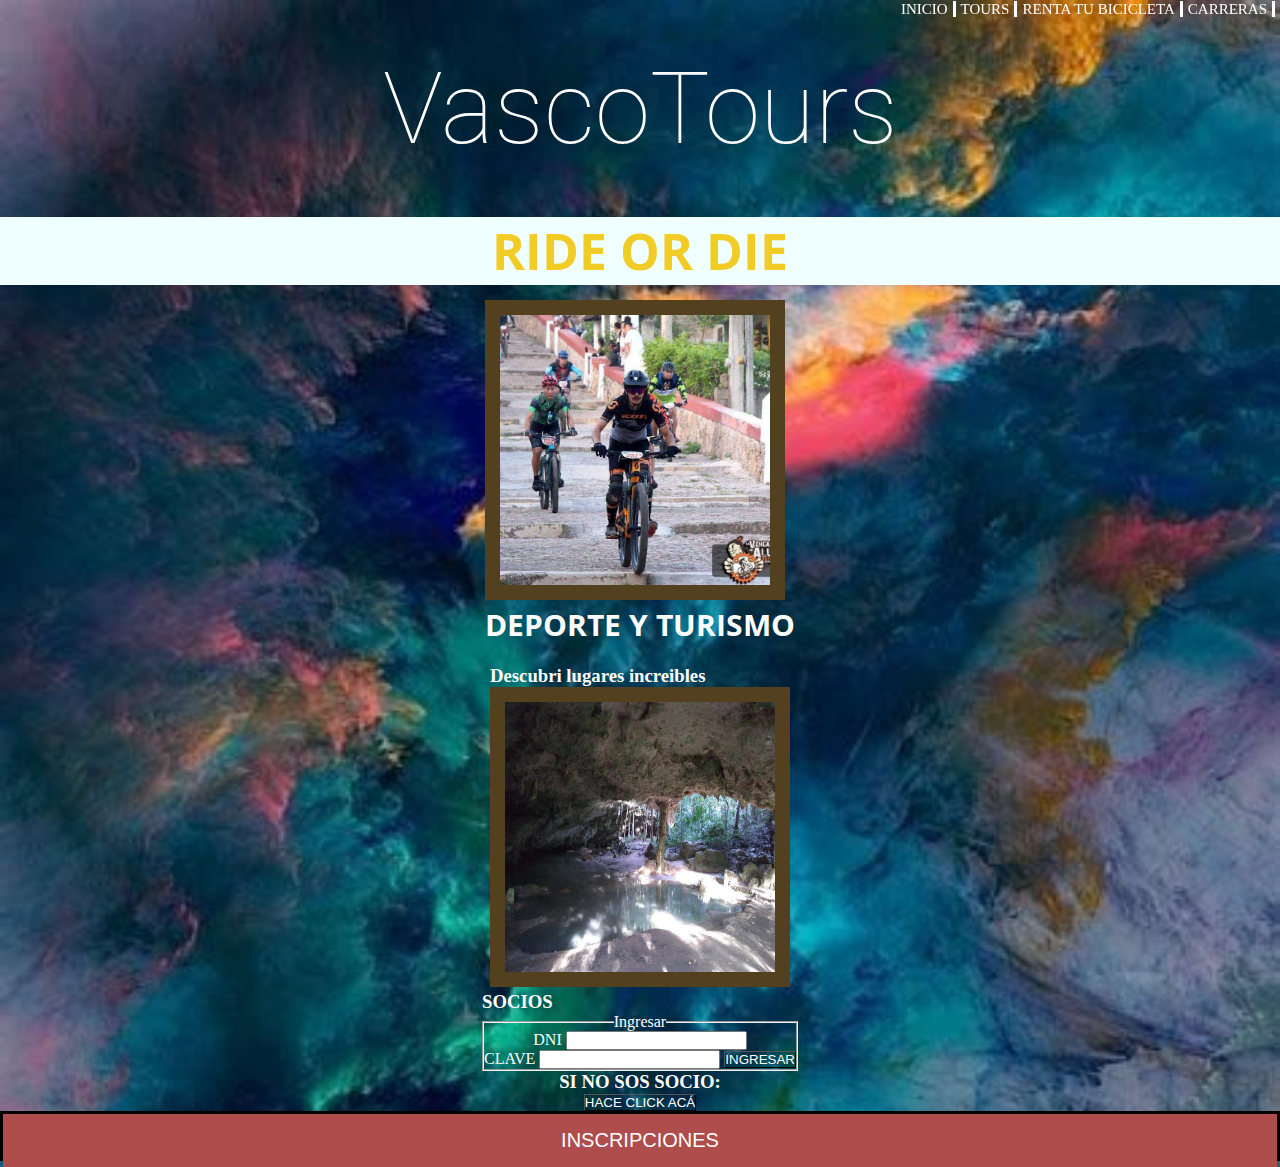
<file: index.html>
<!DOCTYPE html>
<html lang="en">
<head>
    <link rel="stylesheet" href="style.css">
    <meta charset="UTF-8">
    <meta http-equiv="X-UA-Compatible" content="IE=edge">
    <meta name="viewport" content="width=device-width, initial-scale=1.0">
    <title>VASCO TOURS</title>
    <link
    rel="stylesheet"
    href="https://cdnjs.cloudflare.com/ajax/libs/animate.css/4.1.1/animate.min.css">
</head>
<body class="fondo">

<div class="gridContainer">
    <header> 
        <nav> 
            <ul id="nav">
                <li><a href="index.html">INICIO</a></li>
                <li><a href="pages/tours.html">TOURS</a></li>
                <li><a href="pages/renta.html">RENTA TU BICICLETA</a></li>
                <li><a href="pages/carreras.html">CARRERAS</a></li>
            </ul>
        </nav>
        
        <h1>VascoTours</h1> 
        
        <h2 id="subtitulo">RIDE OR DIE</h2>
        

       
    </header>


    <main class="centro">
        <section>
           
            <img class="imagenindex"src="IMAGENES/vascobici.jpg">


           <h2 class="animate__animated animate__flash subtitulo" >DEPORTE Y TURISMO</h2>
        </section>

        <section >
            
                <h3 >Descubri lugares increibles</h3>
            
                <img class="imagenindex" src="IMAGENES/cenote1.jpg" >
                    
         </section>

        <section >

        <h3>SOCIOS</h3>
        <article>
         <form>
            
        <fieldset>
            <legend aling="center">Ingresar</legend>
            
                <label>DNI</label>
                <input  class="form__buttom" type="text"> 
                <br>
                 <label>CLAVE</label>
                <input type="pasword"> <button type="submit" class="buttonstyle">INGRESAR</button>
        </fieldset>
        <h3>SI NO SOS SOCIO:</h3>
        <button type="submit" class="buttonstyle">HACE CLICK ACÁ</button>
         </form>

            </article>
        </section>
        
    </main>

    
    <footer>
        
        <button id="buttonfooter"><a href="pages/inscripciones.html">INSCRIPCIONES</a></button>
    </footer>


    </body>
    </html>
</file>
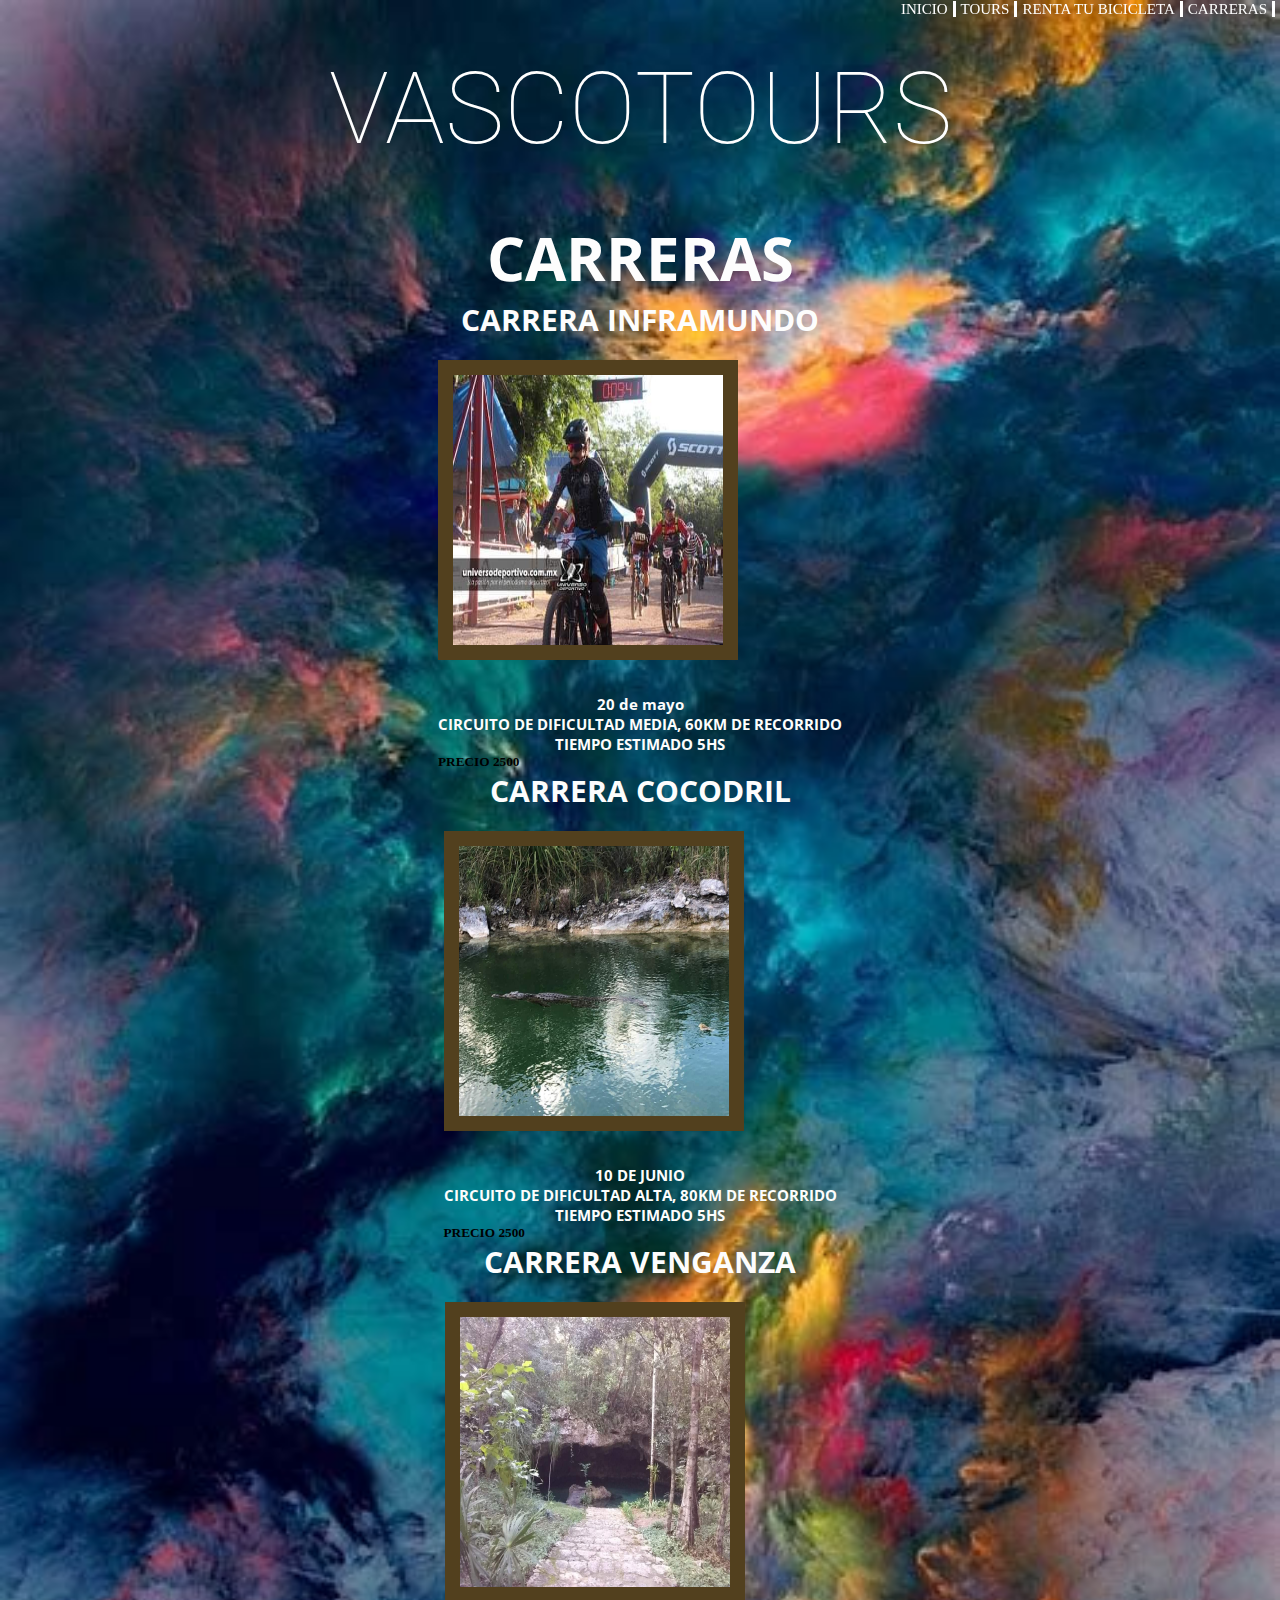
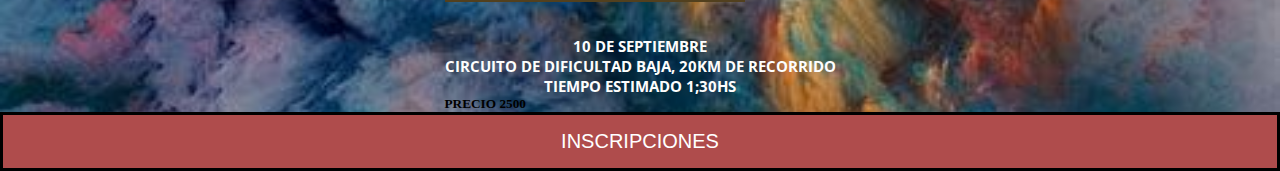
<file: pages/carreras.html>
<!DOCTYPE html>
<html lang="en">
<head>
    <meta charset="UTF-8">
    <meta http-equiv="X-UA-Compatible" content="IE=edge">
    <meta name="viewport" content="width=device-width, initial-scale=1.0">
    <link rel="stylesheet" href="../style.css">

    <title>VASCO TOURS</title>
</head>
<body  class="fondo" >
    <header> 
         
        <nav> 
            <ul id="nav">
                <li><a href="../index.html">INICIO</a></li>
                <li><a href="tours.html">TOURS</a></li>
                <li><a href="renta.html">RENTA TU BICICLETA</a></li>
                <li><a href="carreras.html">CARRERAS</a></li>
            </ul>
        </nav>
        <h1>VASCOTOURS</h1>
        <h2 class="titulopagina">CARRERAS</h2>
    </header>
    <main class="centro">
        <section>
            <h2 class="subtitulo"> CARRERA INFRAMUNDO</h2>
            <img class="imagencarreras" src="../IMAGENES/carrera.jpg">
            <h3 class="descripcion">20 de mayo</h3>
            <h4 class="descripcion">CIRCUITO DE DIFICULTAD MEDIA, 60KM DE RECORRIDO</h4>
            <h4 class="descripcion">TIEMPO ESTIMADO 5HS</h4>
            <h5>PRECIO 2500</h5>

        </section>


        <section>
            <h2 class="subtitulo"> CARRERA COCODRIL</h2>
            <img class="imagencarreras" src="../IMAGENES/cocodril.jpg">
            <h3 class="descripcion">10 DE JUNIO</h3>
            <h4 class="descripcion">CIRCUITO DE DIFICULTAD ALTA, 80KM DE RECORRIDO</h4>
            <h4 class="descripcion">TIEMPO ESTIMADO 5HS</h4>
            <h5>PRECIO 2500</h5>

        </section>


        <section>
            <h2 class="subtitulo">  CARRERA VENGANZA</h2>
            <img class="imagencarreras" src="../IMAGENES/cenote2.jpeg">
            <h3 class="descripcion">10 DE SEPTIEMBRE</h3>
            <h4 class="descripcion">CIRCUITO DE DIFICULTAD BAJA, 20KM DE RECORRIDO</h4>
            <h4 class="descripcion">TIEMPO ESTIMADO 1;30HS</h4> 
           
            <h5>PRECIO 2500</h5>

        </section>

        
      
    </main>
    <footer>
        <button id="buttonfooter"><a href="inscripciones.html">INSCRIPCIONES</a></button>
    </footer>
</body>
</html>
</file>
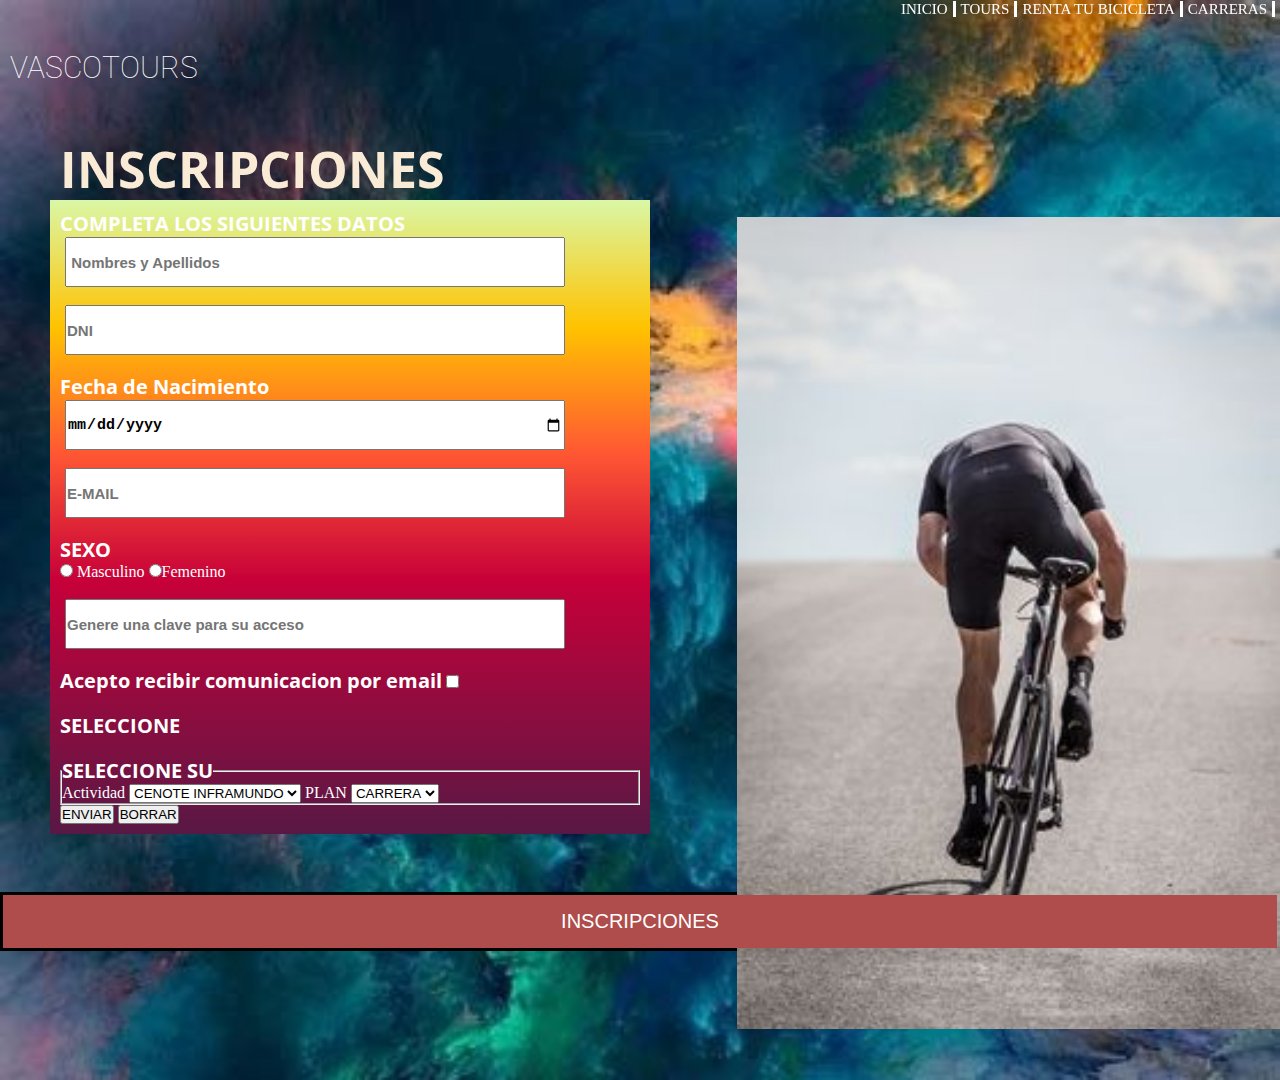
<file: pages/inscripciones.html>
<!DOCTYPE html>
<html lang="en">
<head>
    <meta charset="UTF-8">
    <meta http-equiv="X-UA-Compatible" content="IE=edge">
    <meta name="viewport" content="width=device-width, initial-scale=1.0">
    <link rel="stylesheet" href="../style.css">

    <title>VASCO TOURS</title>
</head>
<body  class="fondo">
 <div class="gridContainerInscripciones">
  <header> 
         
    <nav> 
        <ul id="nav">
            <li><a href="../index.html">INICIO</a></li>
            <li><a href="tours.html">TOURS</a></li>
            <li><a href="renta.html">RENTA TU BICICLETA</a></li>
            <li><a href="carreras.html">CARRERAS</a></li>
        </ul>
    </nav>
    <h1 class="pages__h1">VASCOTOURS</h1>



        <h2 class="iscripciones__h2">INSCRIPCIONES</h2> 
     </header>

  <main>
    <section>
      <form id="inscripciones__form"> 
        <h3 class="inscripciones__form--h3">COMPLETA LOS SIGUIENTES DATOS</h3>
        
         <input name="name" type="text" placeholder=" Nombres y Apellidos" class=" inscripciones__form--imput">
        <br>
        <br>
         <input  name="dni" type="text"  placeholder="DNI" class=" inscripciones__form--imput">
         <br>
         <br>
         <label class="pages__texto">Fecha de Nacimiento </label>
         <br>
         <input name="nacimiento" type="date"  placeholder="Fecha de nacimiento" class=" inscripciones__form--imput">
         <br>
         <br>
          <input name="email" type="text" placeholder="E-MAIL" class=" inscripciones__form--imput">
          <br>
          <br>
            <label class="pages__texto">SEXO</label>
            <br>
            <input  type="radio" name="sexo" value="masculino" class="pages__texto"> Masculino
            <input  type="radio" name="sexo" value="femenino">Femenino
            <br>
            <br>
          <input name="password" type="password" placeholder="Genere una clave para su acceso" class=" inscripciones__form--imput">
          <br>
          <br>
          
         <label class="pages__texto" for="notificaciones">Acepto recibir comunicacion por email</label>
         
          <input name="notificaciones" type="checkbox"> 
          <br>
          <br>
      
     <h3 class="inscripciones__form--h3">SELECCIONE</h3>
    <br>
    <fieldset>
    <legend class="inscripciones__form--h3">SELECCIONE SU</legend>
    <label for="actividad">Actividad</label>
    <select name="ACTIVIDAD">
        <option value="INFRAMUNDO">CENOTE INFRAMUNDO</option>
        <option value="COCODRIL">CENOTE COCODRIL</option>
        <option value="VENGANZA">VENGANZA DEL ALUX</option>
    </select>
      
    <label for="plan">PLAN</label>
    <select name="ACTIVIDAD">
        <option value="CARRERA">CARRERA</option>
        <option value="TOUR">TOUR</option>
    
    </select>
    
      
    </fieldset>
    <button class="buttomstyle" type="submit"  name="CONTINUAR" value="CONTINUAR">ENVIAR</button>
    <button class="buttomstyle" type="reset"  name="BORAR" value="¨BORRAR">BORRAR</button>
    </form>
    
    
 </section> 
</main>

 <aside> <img class="imagencarreras" src="../IMAGENES/aside.jpg" id="imgAside"> </aside>




</div>


 <footer>
    <button id="buttonfooter"><a href="pages/inscripciones.html">INSCRIPCIONES</a></button>
</footer>
 </body>
</file>
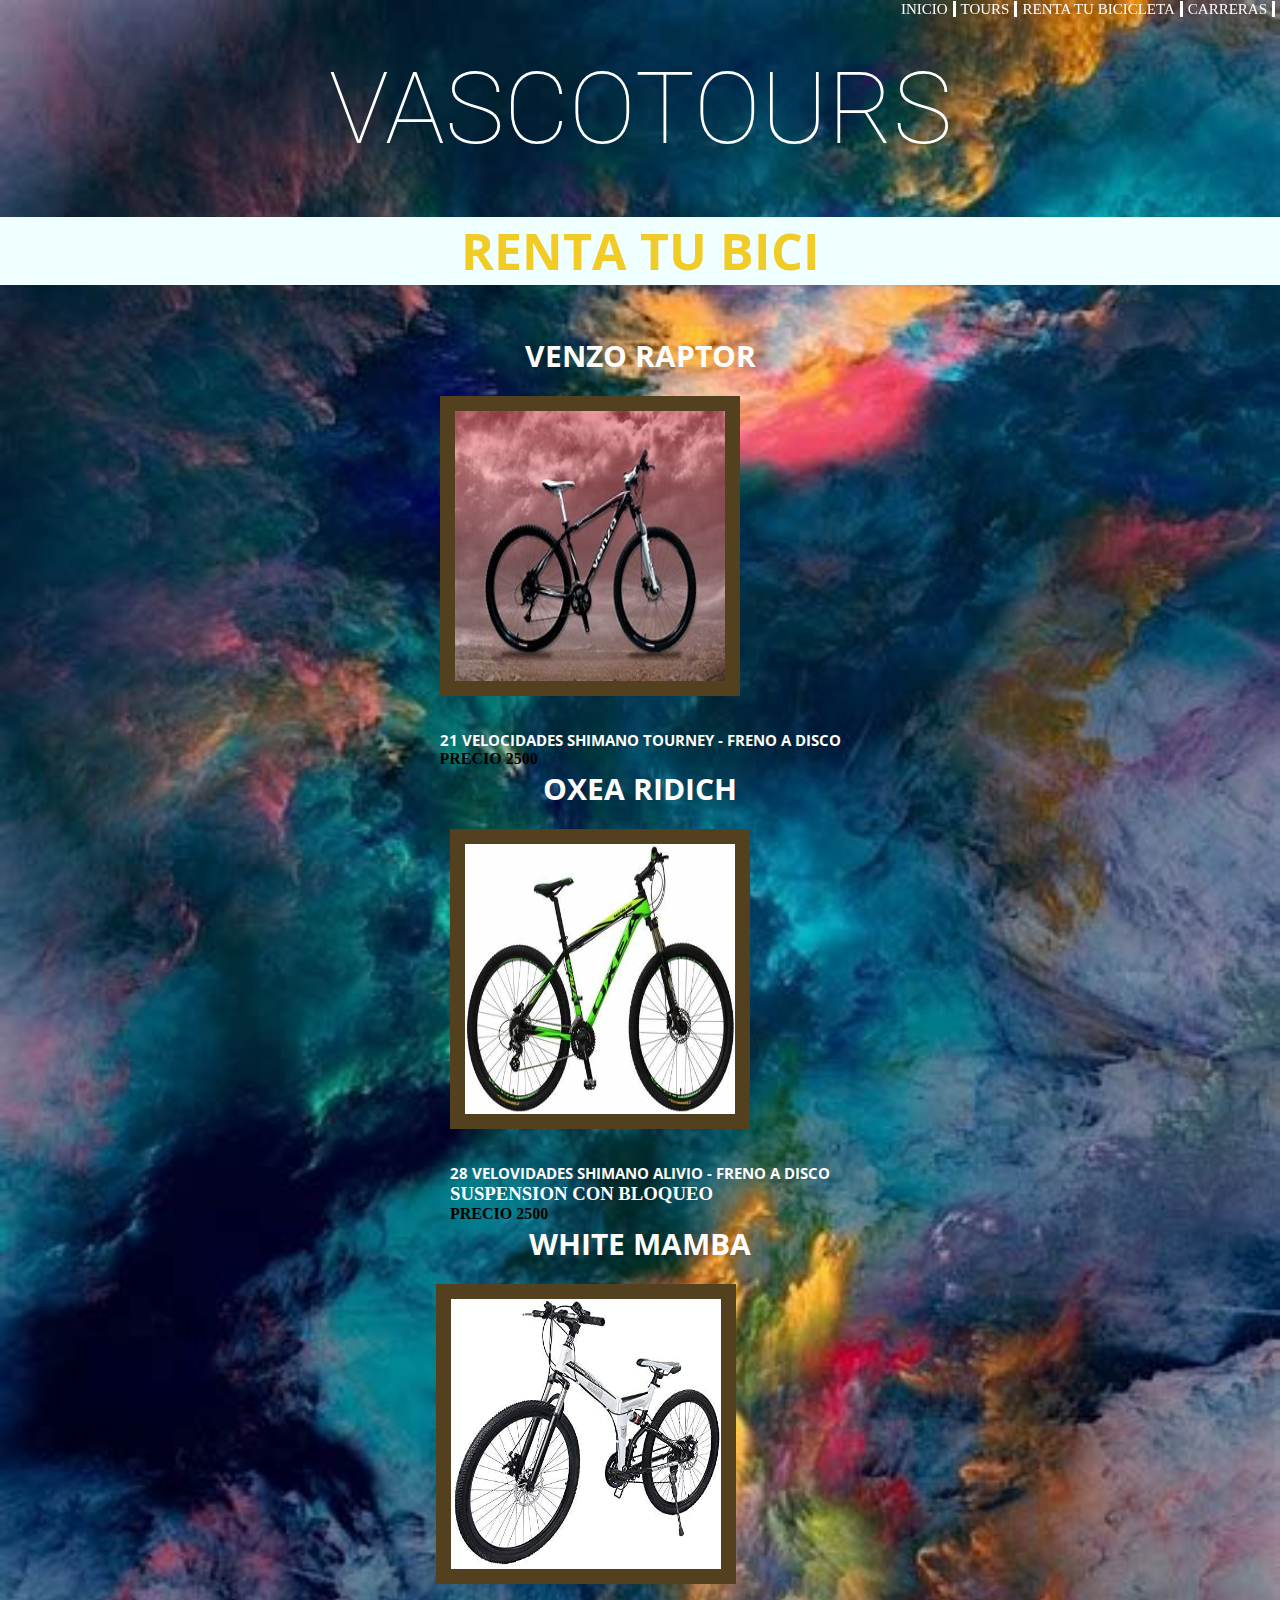
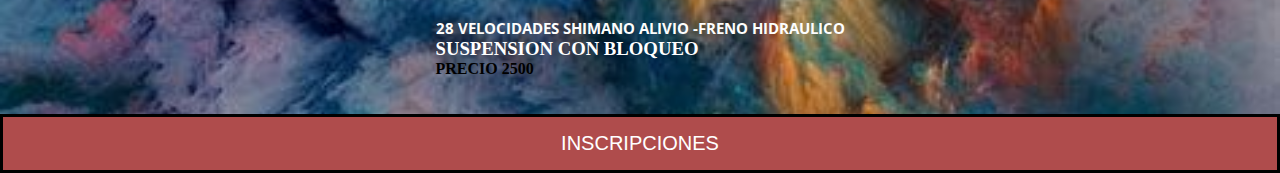
<file: pages/renta.html>
<!DOCTYPE html>
<html lang="en">
<head>
    <meta charset="UTF-8">
    <meta http-equiv="X-UA-Compatible" content="IE=edge">
    <meta name="viewport" content="width=device-width, initial-scale=1.0">
    <link rel="stylesheet" href="../style.css">

    <title>VASCO TOURS</title>
</head>

<body class="fondo">
    <header> 
         
        <nav > 
            <ul id="nav">
                <li><a href="../index.html">INICIO</a></li>
                <li><a href="tours.html">TOURS</a></li>
                <li><a href="renta.html">RENTA TU BICICLETA</a></li>
                <li><a href="carreras.html">CARRERAS</a></li>
            </ul>
        </nav>
        <h1>VASCOTOURS</h1>
        <h2 id="subtitulo">RENTA TU BICI</h2>
    </header>
    <main class="centro">
      
        
          <section>
        <h2 class="subtitulo">VENZO RAPTOR</h2>
        <img class="imagencarreras" src="../IMAGENES/bici2.jpg">
        <h3 class="descripcion">21 VELOCIDADES SHIMANO TOURNEY - FRENO A DISCO</h3>
        <h4>PRECIO 2500</h4>
         </section>  

         <section>
            <h2 class="subtitulo">OXEA RIDICH</h2>
            <img class="imagencarreras" src="../IMAGENES/bici3.jpg">
            <h3 class="descripcion">28 VELOVIDADES SHIMANO ALIVIO - FRENO A DISCO</h3>
            <h3> SUSPENSION CON BLOQUEO</h3>
            <h4>PRECIO 2500</h4>
             </section>  

             <section>
                <h2 class="subtitulo">WHITE MAMBA</h2>
                <img class="imagencarreras" src="../IMAGENES/biciprueba.jpg">
                <h3 class="descripcion"> 28 VELOCIDADES SHIMANO ALIVIO -FRENO HIDRAULICO </h3>
                <h3>SUSPENSION CON BLOQUEO</h3>
                <h4>PRECIO 2500</h4>
                 </section>  

         
        
        
               
            </main>
        
        <br>
        <br>
        <footer>
            <button id="buttonfooter"><a href="pages/inscripciones.html">INSCRIPCIONES</a></button>
        </footer>
</body>
</html>
</file>
<file: style.css>
@import url('https://fonts.googleapis.com/css2?family=Roboto:wght@100&display=swap');
@import url('https://fonts.googleapis.com/css2?family=Open+Sans:wght@300&display=swap');
@import url('https://fonts.googleapis.com/css2?family=Open+Sans:ital,wght@0,300;1,300&display=swap');



* {
    margin: 0;
    padding: 0;
    box-sizing: border-box;
  }



.fondo{background-image: url("IMAGENES/fondo.jpg");
     background-repeat: no-repeat;
      background-size: cover;}



h1
{ color: white;
    font-family: 'Roboto', sans-serif;
    font-weight: 100;
    font-size: 100px;
    text-align: center;
    margin-top: 50px;
    margin-bottom: 50px;
    animation-duration: 6s;
  animation-iteration-count: infinite;
  animation-name: probando;
}

@keyframes probando {
  0% {color:white}
  25% { color:blue}
  50% { color: lightseagreen}
  75% {color:cornflowerblue}
  100% { color:white}
}

   



.pages__h1 {
    font-family: 'Roboto', sans-serif;
    font-size: 30px;
    text-align: left;
    margin-left: 10px;
  }


.titulopagina
{ 
    font-family:  'Open Sans', sans-serif;
    color: rgb(253, 253, 253);
    font: weight 600px;
    font-size: 60px;
    text-align: center;
}

.subtitulo { 
    font-family:  'Open Sans', sans-serif;
    color: rgb(253, 253, 253);
    margin-bottom: 20px;
   
    font-size: 30px;
    text-align: center;
}

h3
{color:white;


}



form{
    
    color: white;
    text-align: center;
}








ul li
{
    display: inline;
}



#nav {
  position: fixed;
  top: 0px;
  right: 0px;
  background-color: transparent;
  width: 100%;
  display: flex;
  justify-content: flex-end;
  align-items: center;
 
}


ul li a
{ color:rgb(255, 255, 255);
  font-size: 15px;
  text-decoration: none;
  margin-right: 5px ;
  border-right-style: solid;
  padding-right: 5px;

}

.flexTour 
{display: flex;
 flex-direction: row;   
flex-flow: row wrap;
justify-content: space-evenly;}

.buttonstyle
{
    background-color: transparent;
    color:white;
    display:inline;
    border-width: 1px;
    border-color:black;
    

}
form button a 
{
    color:white;
    text-decoration: none;
   
    
}

    .fondoimagenes
    {  padding:  20px 5px 20px 20px;     
        margin: 20px 20px 20px 20px;  
       background-color:white;
        background-size:cover;
    
    }
    
    #encabezadoimg
    {
        font-family: 'Open Sans', sans-serif;
        font-size: 50px;
        font-weight: 100;
        font-style: italic;
        


    }
    
    footer
    {
        border-style: solid;
    }
    #buttonfooter
    {
        background-color: #af4c4c; 
        border: none;
        color: white;
        padding: 15px 32px;
        text-align: center;
        text-decoration: none;
        display: inline-block;
        font-size: 16px;
        width: 100%
    
    }
    footer button a
      { text-decoration: none; 
        font-size: 20px;
        color: white;
    
    }

    
    #subtitulo { 
      font-family:  'Open Sans', sans-serif;
      color: rgb(241, 204, 38);
      font: weight 300px;
      font-size: 50px;
      text-align: center;
      margin-top:10px;
      margin-bottom: 50px;
    background-color: azure; 
    animation-delay: 0s;
    animation-duration: 2s;
    animation-iteration-count: 3;
    animation-name: animame;
}

@keyframes animame {
0% {margin-left: 0% ;}
20%{margin-left: 20%;}
40%{margin-left: 40%;}
60%{margin-left: 60%;}
80%{margin-left: 80%;}
100%{margin-left: 100%;}
}
    

        #info { 
            font-family:  'Open Sans', sans-serif;
            color: rgb(3, 3, 2);
            font: weight 300px;
            font-size: 25px;
            text-align: center;
            margin-top:60px;
            margin-bottom: 100px; }
        
    


        .imagenindex { 

            border: 15px solid; color: rgb(82, 64, 30);
            width:300px;
            height:300px;
           

        
            }

            .centro {
              display: flex;
              flex-flow: column nowrap;
              justify-content: center;
              align-items: center;
              
            }

            .imagentour 
            { 
                border: 15px solid; color: rgb(82, 64, 30);
                width:300px;
                height:300px;
                
                }

                .flexTour{
                  display: flex;
                  flex-direction: row;
                  flex-wrap: nowrap;
                  justify-content: center;
                }

                .imagenrenta
                { 

                    border: 15px solid; color: rgb(82, 64, 30);
                    width:300px;
                    height:300px;
                    
                    }
                    .imagencarreras
                    { 

                        border: 15px solid; color: rgb(82, 64, 30);
                        width:300px;
                        height:300px;
                        margin-bottom: 30px;
                        
                        }

                        .imagencarreras:hover {
                          transform:scale(1.2);}


                        .descripcion { 
                            font-family:  'Open Sans', sans-serif;
                            color: rgb(253, 253, 253);
                         
                            font-size: 15px;
                            text-align: center;  }

                            .iscripciones__h2 {
                                font-family: 'Open Sans', sans-serif;
                                font-size: 50px;
                                text-align: left;
                                margin-left: 60px;
                                margin-bottom: 15px;
                                color: antiquewhite;
                              }

                              #inscripciones__form {
                                background:linear-gradient(#DAF7A6,
                                #FFC300,
                                #FF5733,
                                #C70039,
                                #900C3F,
                                #581845);
                                width:600px;
                            
                                margin-left: 50px;
                                padding: 10px;
                                text-align: left;
                            
                              }
                              .inscripciones__form--imput{
                                margin-left: 5px;
                                font-size: 15px;
                                height:50px;
                                width: 500px;
                                font-weight: bolder;
                            
                              }
                              .inscripciones__form--h3{
                                font-family:  'Open Sans', sans-serif;
                                font-size: 20px;
                                text-align: left;
                                font-weight: bold;
                                color:white;
                                font-weight: bolder;
                            
                              }
                              .pages__texto{
                                font-family:  'Open Sans', sans-serif;
                                font-size: 20px;
                                color:white;
                                font-weight: bolder;
                                
                            
                              }
       
                              
                              .gridContainer {
                                width: 100%;
                                height: auto;
                                display: grid;
                                grid-template-columns: repeat(3, 1fr);
                                grid-template-rows: 100px 200px auto 50px;
                                grid-template-areas: 
                                "header header header "
                                "header header header "
                                "main main main"
                                "footer footer footer";
                              }


                              header {
                                grid-area: header;
                              }
                              
                              main {
                                grid-area: main;
                              }
                              
                              footer {
                                grid-area: footer;
                              }

                              
                            
                                            
                              .gridContainerInscripciones {
                                width: 100%;
                                height: auto;
                                display: grid;
                                grid-template-columns: auto auto;
                                grid-template-rows: 200px auto 10px;
                                grid-template-areas: 
                                "header header "
                                "main aside"
                                "footer footer";
                              }
                              
                              header {
                                grid-area: header;
                              }
                              
                              main {
                                grid-area: main;
                              }
                              
                              footer {
                                grid-area: footer;
                              }
                              
                              aside {
                                grid-area: aside;
                              }
                              
                              #imgAside {
                                width:100%;
                                height:100%;
                                object-fit: contain;
                                border: none;

                            
                              }

                              @media screen and (min-widht:1200px) 
                              {

                                
                              .gridContainer {
                                width: 100%;
                                height: auto;
                                display: grid;
                                grid-template-columns: repeat(3, 1fr);
                                grid-template-rows: 100px 200px auto 50px;
                                grid-template-areas: 
                                "header header header "
                                "header header header "
                                "main main main"
                                "footer footer footer";
                              }

                                
                                .gridContainerInscripciones {
                                  width: 100%;
                                  height: auto;
                                  display: grid;
                                  grid-template-columns: auto auto;
                                  grid-template-rows: 200px auto 10px;
                                  grid-template-areas: 
                                  "header header "
                                  "main aside"
                                  "footer footer";
                                }
                              }

                              


                              @media screen and (max-width:320px)
                               {
                                .gridContainerInscripciones {
                                  width: 100%;
                                  height: auto;
                                  display: grid;
                                  grid-template-columns: auto;
                                  grid-template-rows: 200px auto 10px;
                                  grid-template-areas: 
                                  "header "
                                  "main "
                                  "footer";
                                }


                                .gridContainer {
                                  width: 100%;
                                  height: auto;
                                  display: grid;
                                  grid-template-columns: auto;
                                  grid-template-rows: 400px auto auto;
                                  gap:50px;
                                  grid-template-areas: 
                                  "header"
                                   "main"
                                  "footer";
                                }

                                
        .imagenindex { 

          border: 15px solid; color: rgb(82, 64, 30);
          width:300px;
          height:300px;
          margin-left: 0px;
          margin-bottom: 50px;
          
          
          }

          #nav {
            width: 100%;
            display: flex;
            flex-flow: column wrap;
            justify-content: start;
            align-items: flex-end;
          }

          h1{
            margin-top: 100px;
            font-size: 50px;
          }

          #subtitulo {
            font-size: 30px;
            background-color: aliceblue;
          }
          .imagencarreras {
            margin-left: 10px;
          }



                                
            footer {
              border-style: none;
              display: flex;
              align-items: flex-end;
            }             
            
            .iscripciones__h2 {
              font-size: 30px;
            }

            #inscripciones__form {
              background-color: black;
              width:300px;
              margin-left: 0px;
          
              
              padding: 10px;
              text-align: left;
          
            }
            .inscripciones__form--imput{
              margin-left: 5px;
              font-size: 15px;
              height:25px;
              width: 250px;
              font-weight: bolder;
          
            }
            .inscripciones__form--h3{
              font-family:  'Open Sans', sans-serif;
              font-size: 20px;
              text-align: left;
              font-weight: bold;
              color:white;
              font-weight: bolder;
          
            }
            .pages__texto{
              font-family:  'Open Sans', sans-serif;
              font-size: 20px;
              color:white;
              font-weight: bolder;
              
          
            }

          
          
          }
</file>
